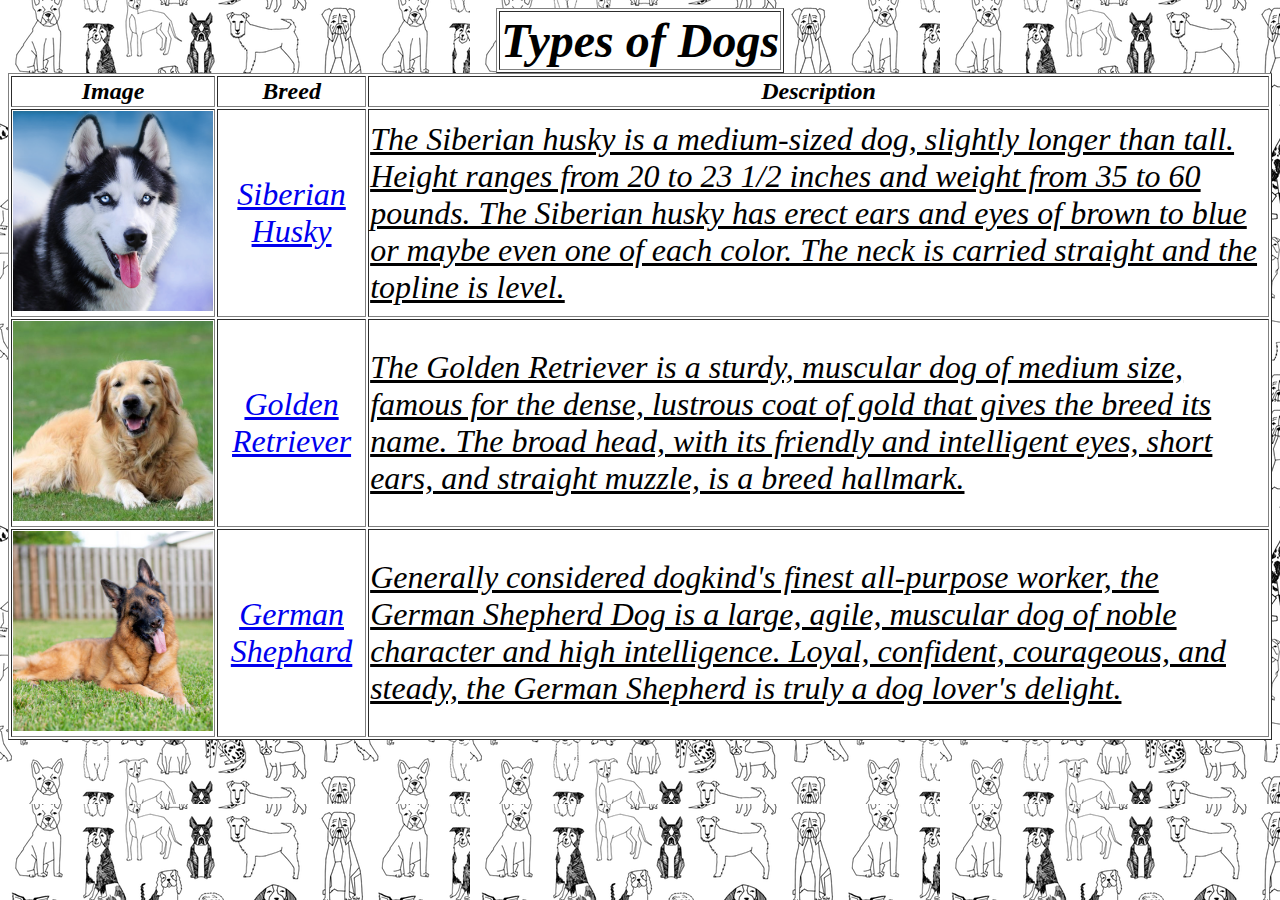
<file: index.html>
<!DOCTYPE html>
<html>
<head>
	<title>CAMPUS_ICT9Section_Q2SW1_Lugue_Damien.html</title>
	<link rel="stylesheet" type="text/css" href="DogBreeds.css">
</head>
<body background="BackgroundDogs.png">
	<center>
		<table border="1">
		<tr>
			<th><font size="+5">Types of Dogs</font></th>
		</tr>
		</table>
		<table border="1">
			<tr>
				<th>Image</th> 
				<th>Breed</th>
				<th>Description</th>
			</tr>
			<tr border="1">
				<td class="imagesrc"><img src="SiberianHusky.png" width="200" height="200"></td>
				<td class="link"><a href="https://www.akc.org/dog-breeds/siberian-husky/" target="blank">Siberian Husky</a></td>
				<td class="desc">The Siberian husky is a medium-sized dog, slightly longer than tall. Height ranges from 20 to 23 1/2 inches and weight from 35 to 60 pounds. The Siberian husky has erect ears and eyes of brown to blue or maybe even one of each color. The neck is carried straight and the topline is level.</td> 
			</tr>
			<tr border="1">
				<td class="imagesrc"><img src="GoldenRetriever.jpg" width="200" height="200"></td>
				<td class="link"><a href="https://www.akc.org/dog-breeds/golden-retriever/" target="blank">Golden Retriever</a></td>
				<td class="desc">The Golden Retriever is a sturdy, muscular dog of medium size, famous for the dense, lustrous coat of gold that gives the breed its name. The broad head, with its friendly and intelligent eyes, short ears, and straight muzzle, is a breed hallmark.</td> 
			</tr>
			<tr border="1">
				<td class="imagesrc"><img src="GermanShephard.jpeg" width="200" height="200"></td>
				<td class="link"><a href="https://www.akc.org/dog-breeds/german-shepherd-dog/" target="blank">German Shephard</a></td>
				<td class="desc">Generally considered dogkind's finest all-purpose worker, the German Shepherd Dog is a large, agile, muscular dog of noble character and high intelligence. Loyal, confident, courageous, and steady, the German Shepherd is truly a dog lover's delight.</td> 
			</tr>	
		</table>
	</center>
</body>
</html>
</file>
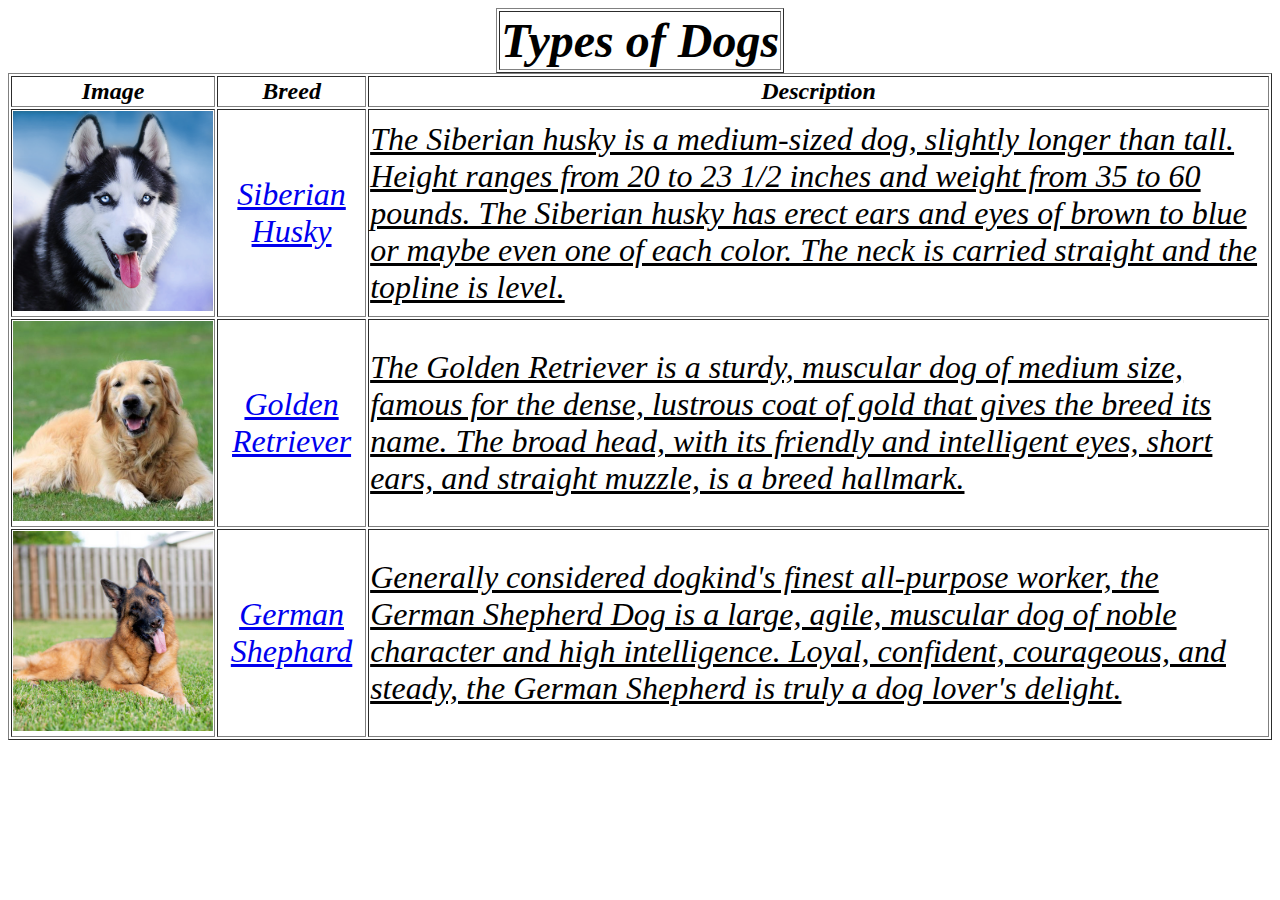
<file: CAMPUS_ICT9Section_Q2SW1_Lugue_Damien.html>
<!DOCTYPE html>
<html>
<head>
	<title>CAMPUS_ICT9Section_Q1Project_Lugue_Damien.html</title>
	<link rel="stylesheet" type="text/css" href="DogBreeds.css">
</head>
<body>
	<center>
		<table border="1">
		<tr>
			<th><font size="+5">Types of Dogs</font></th>
		</tr>
		</table>
		<table border="1">
			<tr>
				<th>Image</th> 
				<th>Breed</th>
				<th>Description</th>
			</tr>
			<tr border="1">
				<td class="imagesrc"><img src="SiberianHusky.png" width="200" height="200"></td>
				<td class="link"><a href="https://www.akc.org/dog-breeds/siberian-husky/" target="blank">Siberian Husky</a></td>
				<td class="desc">The Siberian husky is a medium-sized dog, slightly longer than tall. Height ranges from 20 to 23 1/2 inches and weight from 35 to 60 pounds. The Siberian husky has erect ears and eyes of brown to blue or maybe even one of each color. The neck is carried straight and the topline is level.</td> 
			</tr>
			<tr border="1">
				<td class="imagesrc"><img src="GoldenRetriever.jpg" width="200" height="200"></td>
				<td class="link"><a href="https://www.akc.org/dog-breeds/golden-retriever/" target="blank">Golden Retriever</a></td>
				<td class="desc">The Golden Retriever is a sturdy, muscular dog of medium size, famous for the dense, lustrous coat of gold that gives the breed its name. The broad head, with its friendly and intelligent eyes, short ears, and straight muzzle, is a breed hallmark.</td> 
			</tr>
			<tr border="1">
				<td class="imagesrc"><img src="GermanShephard.jpeg" width="200" height="200"></td>
				<td class="link"><a href="https://www.akc.org/dog-breeds/german-shepherd-dog/" target="blank">German Shephard</a></td>
				<td class="desc">Generally considered dogkind's finest all-purpose worker, the German Shepherd Dog is a large, agile, muscular dog of noble character and high intelligence. Loyal, confident, courageous, and steady, the German Shepherd is truly a dog lover's delight.</td> 
			</tr>	
		</table>
	</center>
</body>
</html>
</file>
<file: DogBreeds.css>
table{
	background-color: white;
}

th{
	font-style: oblique;
	font-size: x-large;
}

.desc {
	text-decoration: underline;
	font-style: italic;
	font-size: xx-large;
}

.link {
	text-decoration-color: aqua;
	font-style: italic;
	font-size: xx-large;
	text-align: center;
}
</file>
